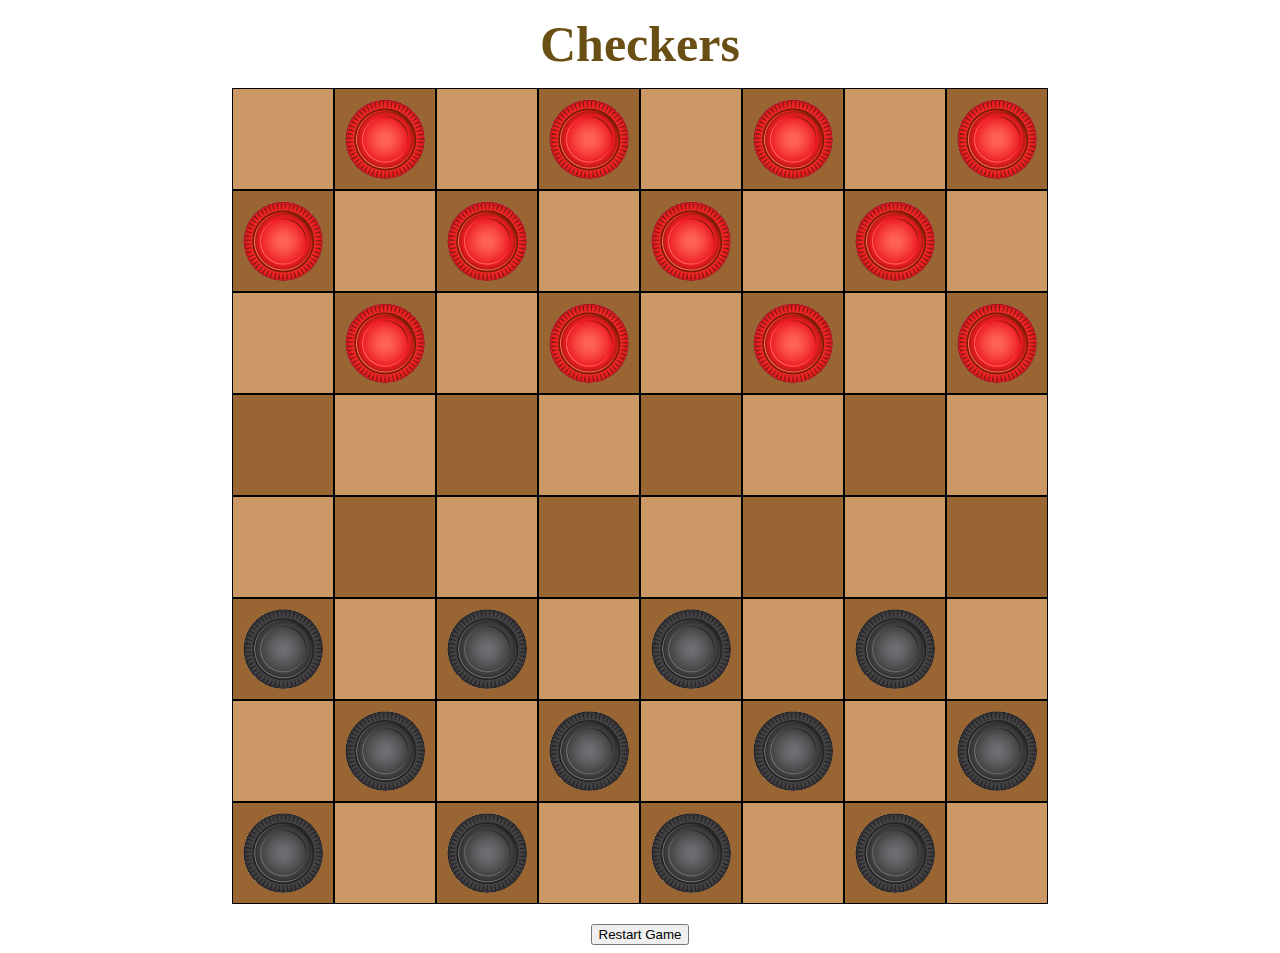
<file: Checkers/index.html>
<!DOCTYPE html>
<html lang="en">
<head>
    <meta charset="UTF-8">
    <meta name="viewport" content="width=device-width, initial-scale=1.0">
    <title>Checkers</title>
    <link rel="stylesheet" href="style.css">
    <script defer src="script.js"></script>
</head>
<body>
    <section>
        <h1 class="title">Checkers</h1>
        <div id="game-board"></div>
        <h2 class="game-status"></h2>
        <button class="restart">Restart Game</button>
    </section>
</body>
</html>
</file>
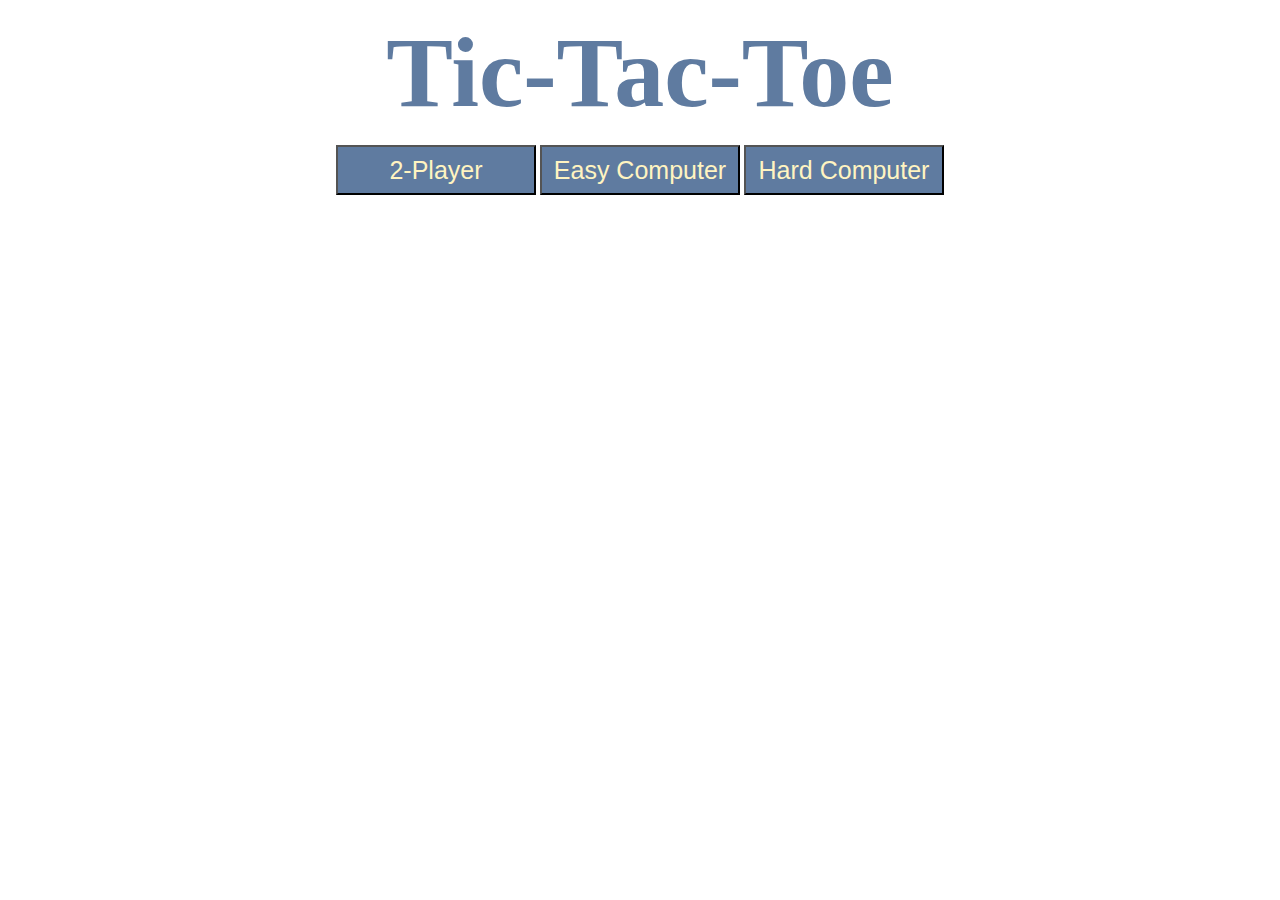
<file: TicTacToe/index.html>
<!DOCTYPE html>
<html lang="en">
<head>
    <meta charset="UTF-8">
    <meta name="viewport" content="width=device-width, initial-scale=1.0">
    <title>Tic-Tac-Toe</title>
    <link rel="stylesheet" href="style.css">
</head>
<body>
    <section>
        <h1 class="title">Tic-Tac-Toe</h1>
        <div class="game-mode-holder">
            <button class="game-mode" mode="two-player">2-Player</button>
            <button class="game-mode" mode="random">Easy Computer</button>
            <button class="game-mode" mode="minmax">Hard Computer</button>
        </div>
        <div class="game-holder">
            <div class="container">
                <div cell-index="0" class="cell"></div>
                <div cell-index="1" class="cell"></div>
                <div cell-index="2" class="cell"></div>
                <div cell-index="3" class="cell"></div>
                <div cell-index="4" class="cell"></div>
                <div cell-index="5" class="cell"></div>
                <div cell-index="6" class="cell"></div>
                <div cell-index="7" class="cell"></div>
                <div cell-index="8" class="cell"></div>
            </div>
            <h2 class="game-status"></h2>
            <button class="restart">Restart Game</button>
        </div>
    </section>
    <script src="script.js"></script>
</body>
</html>
</file>
<file: Checkers/style.css>
body {
    font-family: 'Times New Roman', Times, serif;
}
section {
    text-align: center;
}
.title {
    font-size: 50px;
    color: rgb(106, 79, 20);
    margin: 15px;
}

.cell {
    width: 100px;
    height: 100px;
    border: 1px solid #000; /* Add border for better visualization */
}

.dark {
    background-color: #996633; /* Dark color for dark cells */
}

.light {
    background-color: #cc9966; /* Light color for light cells */
}

.piece {
    width: 80%;
    height: 80%;
    margin: 10%;
    border-radius: 50%;
}

#game-board {
    display: grid;
    grid-template-columns: repeat(8, auto); /* Adjust the size of each column as needed */
    width: 816px;
    margin: auto;
}
</file>
<file: TicTacToe/style.css>
body {
    font-family: 'Times New Roman', Times, serif;
}
section {
    text-align: center;
}

.title {
    font-size: 100px;
    color: rgb(95, 123, 160);
    margin: 15px;
}

.cell {
    font-family: "Permanent Marker", cursive;
    width: 100px;
    height: 100px;
    border: 2px solid rgb(255, 244, 194);
    box-shadow: 2px 2px 2px 2px rgb(215, 206, 166);
    background-color: cadetblue;
    cursor: pointer;
    line-height: 100px;
    font-size: 50px;
    color: rgb(255, 255, 255);
}

.container {
    display: grid;
    grid-template-columns: repeat(3, auto);
    width: 306px;
    margin: auto;
}

.game--status {
    font-size: 50px;
    color: rgb(95, 123, 160);
    margin: 20px auto;
}

.game-mode-holder {
    margin: 10px;
}

button {
    width: 200px;
    height: 50px;
    font-size: 25px;
    background-color: rgb(95, 123, 160);
    color: rgb(255, 244, 193);
}
</file>
